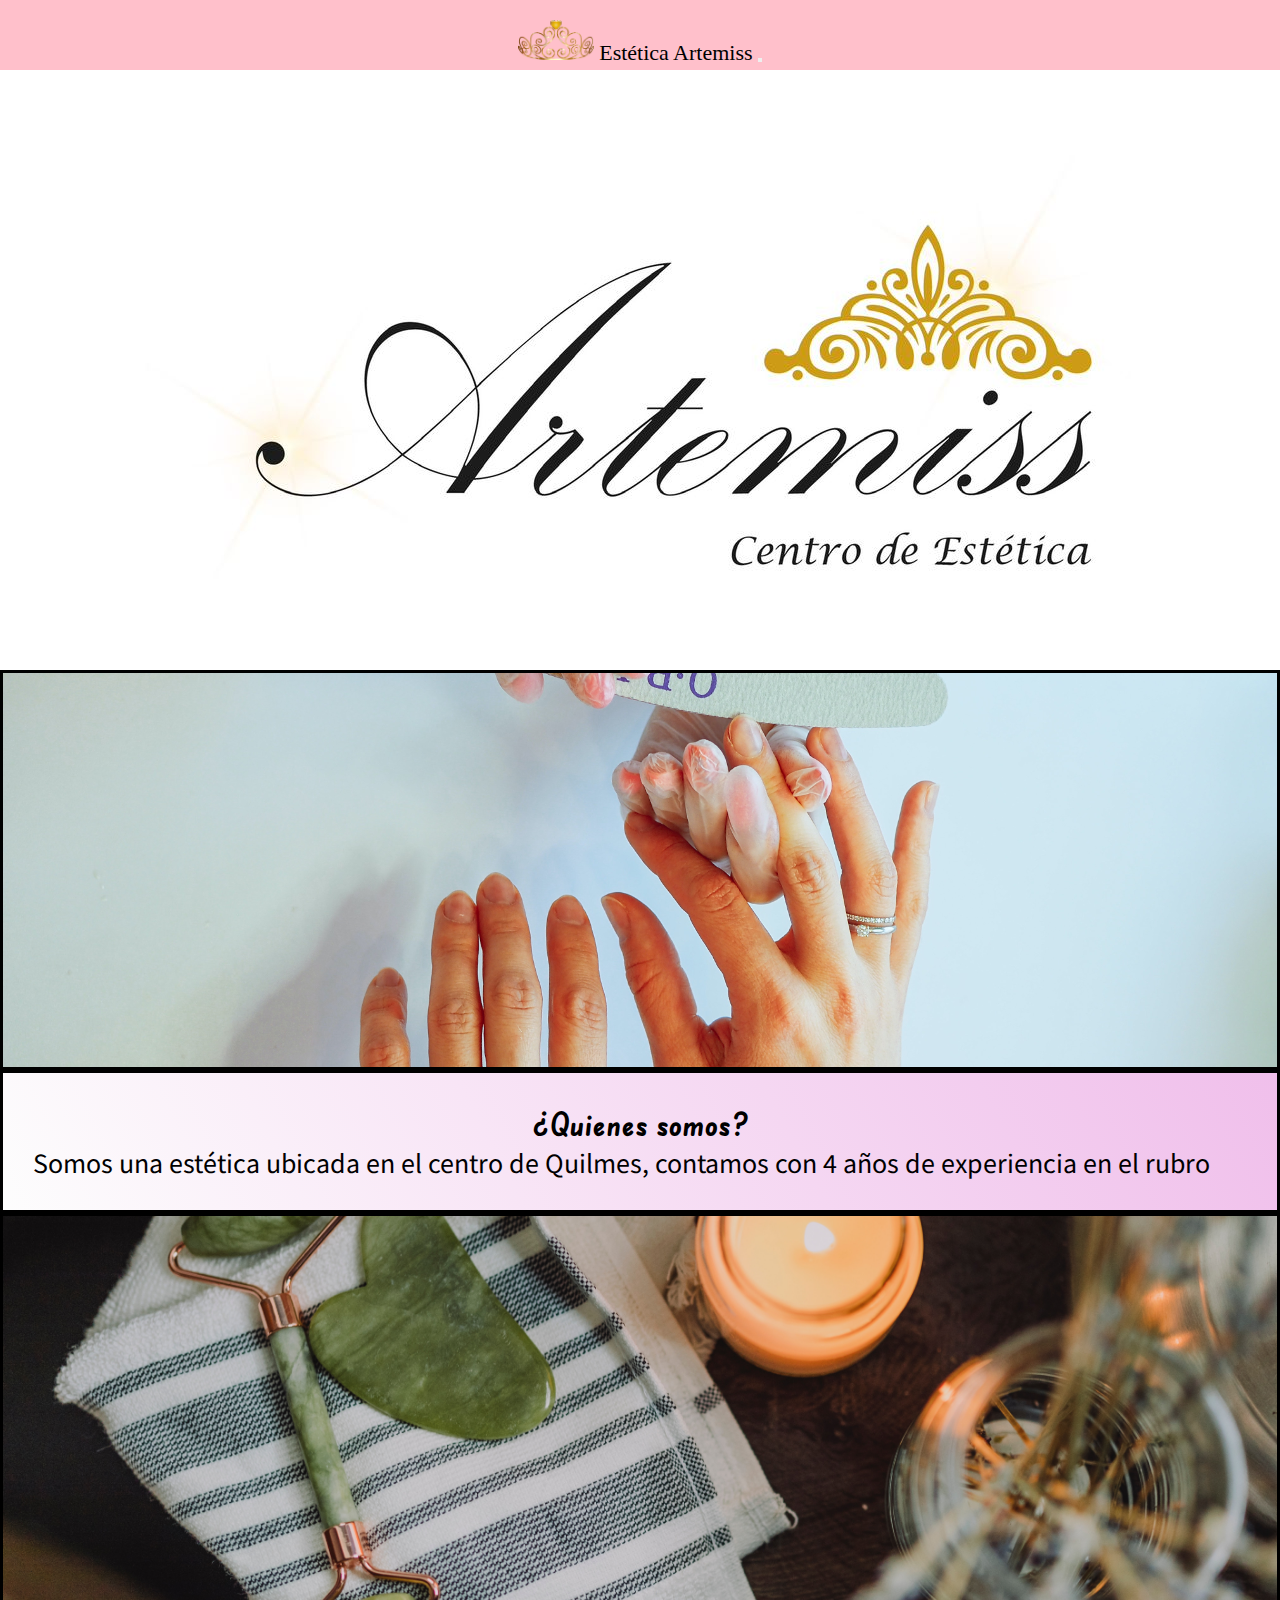
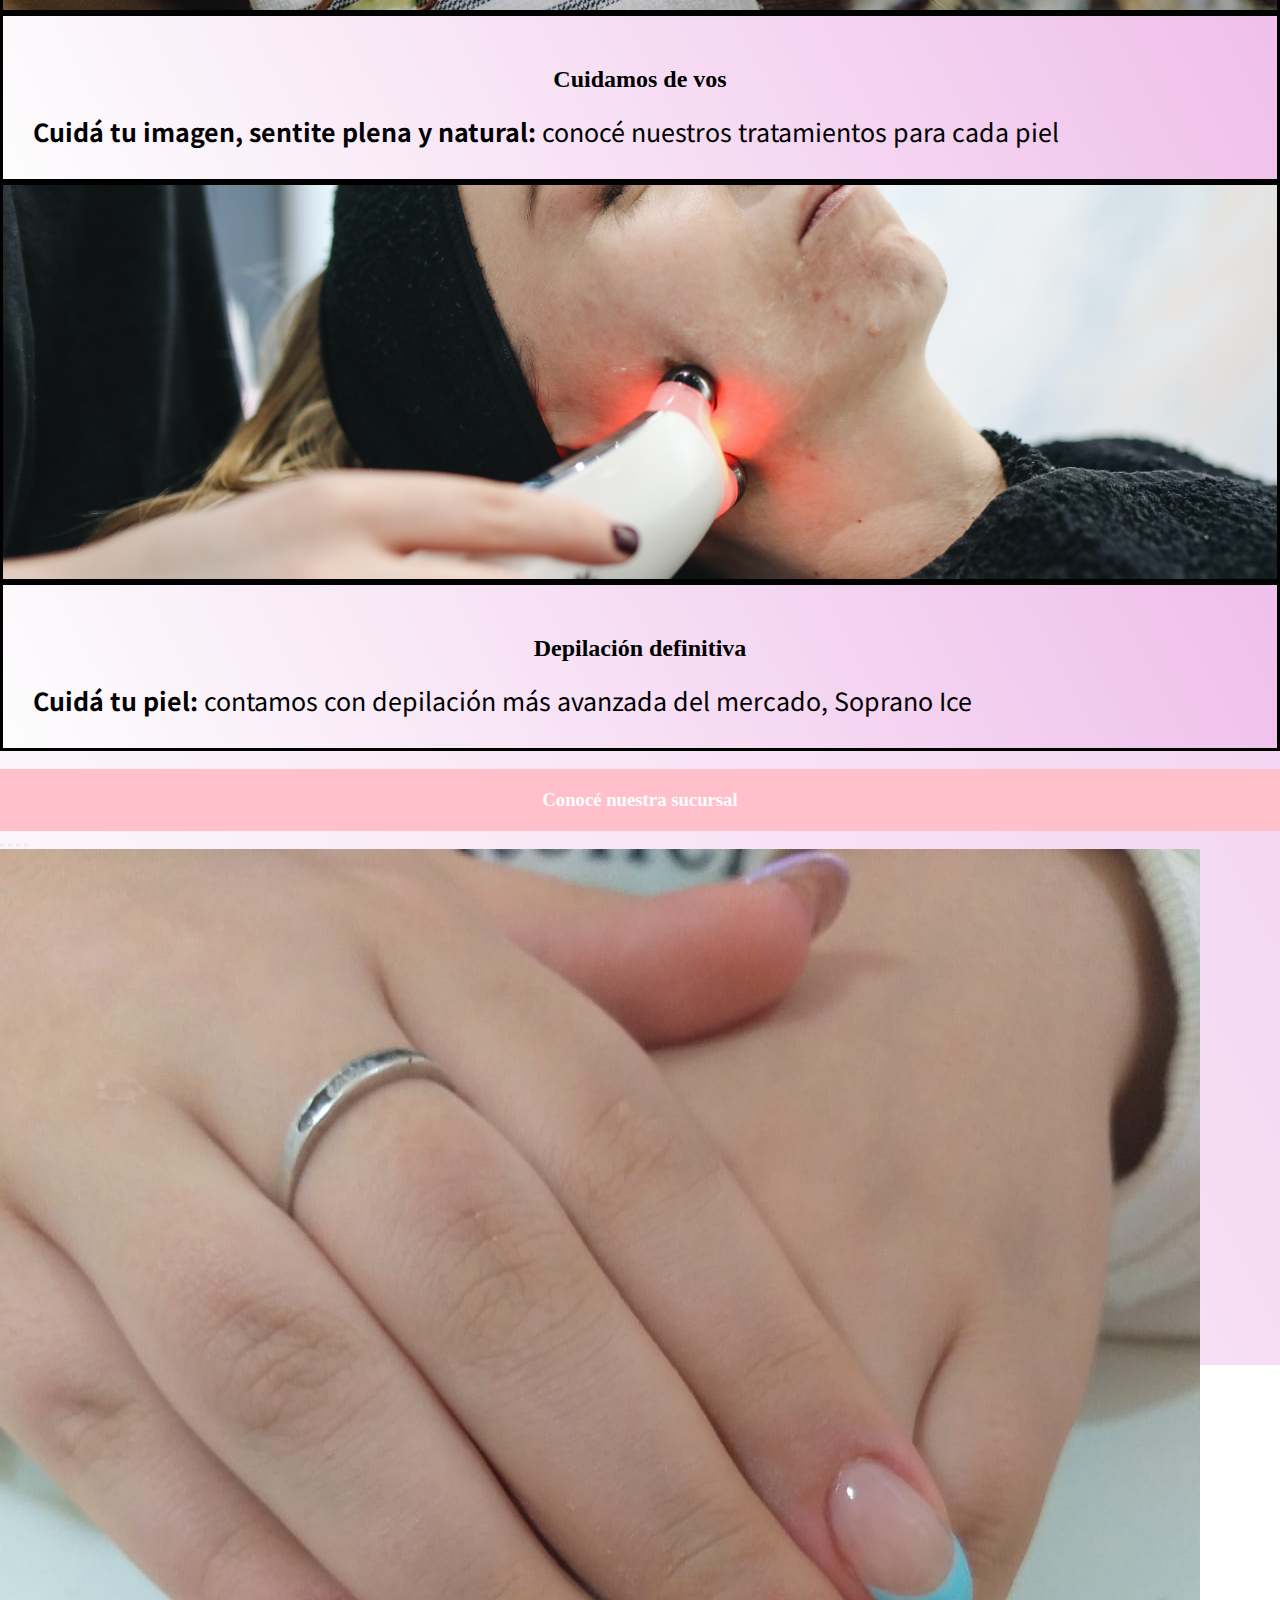
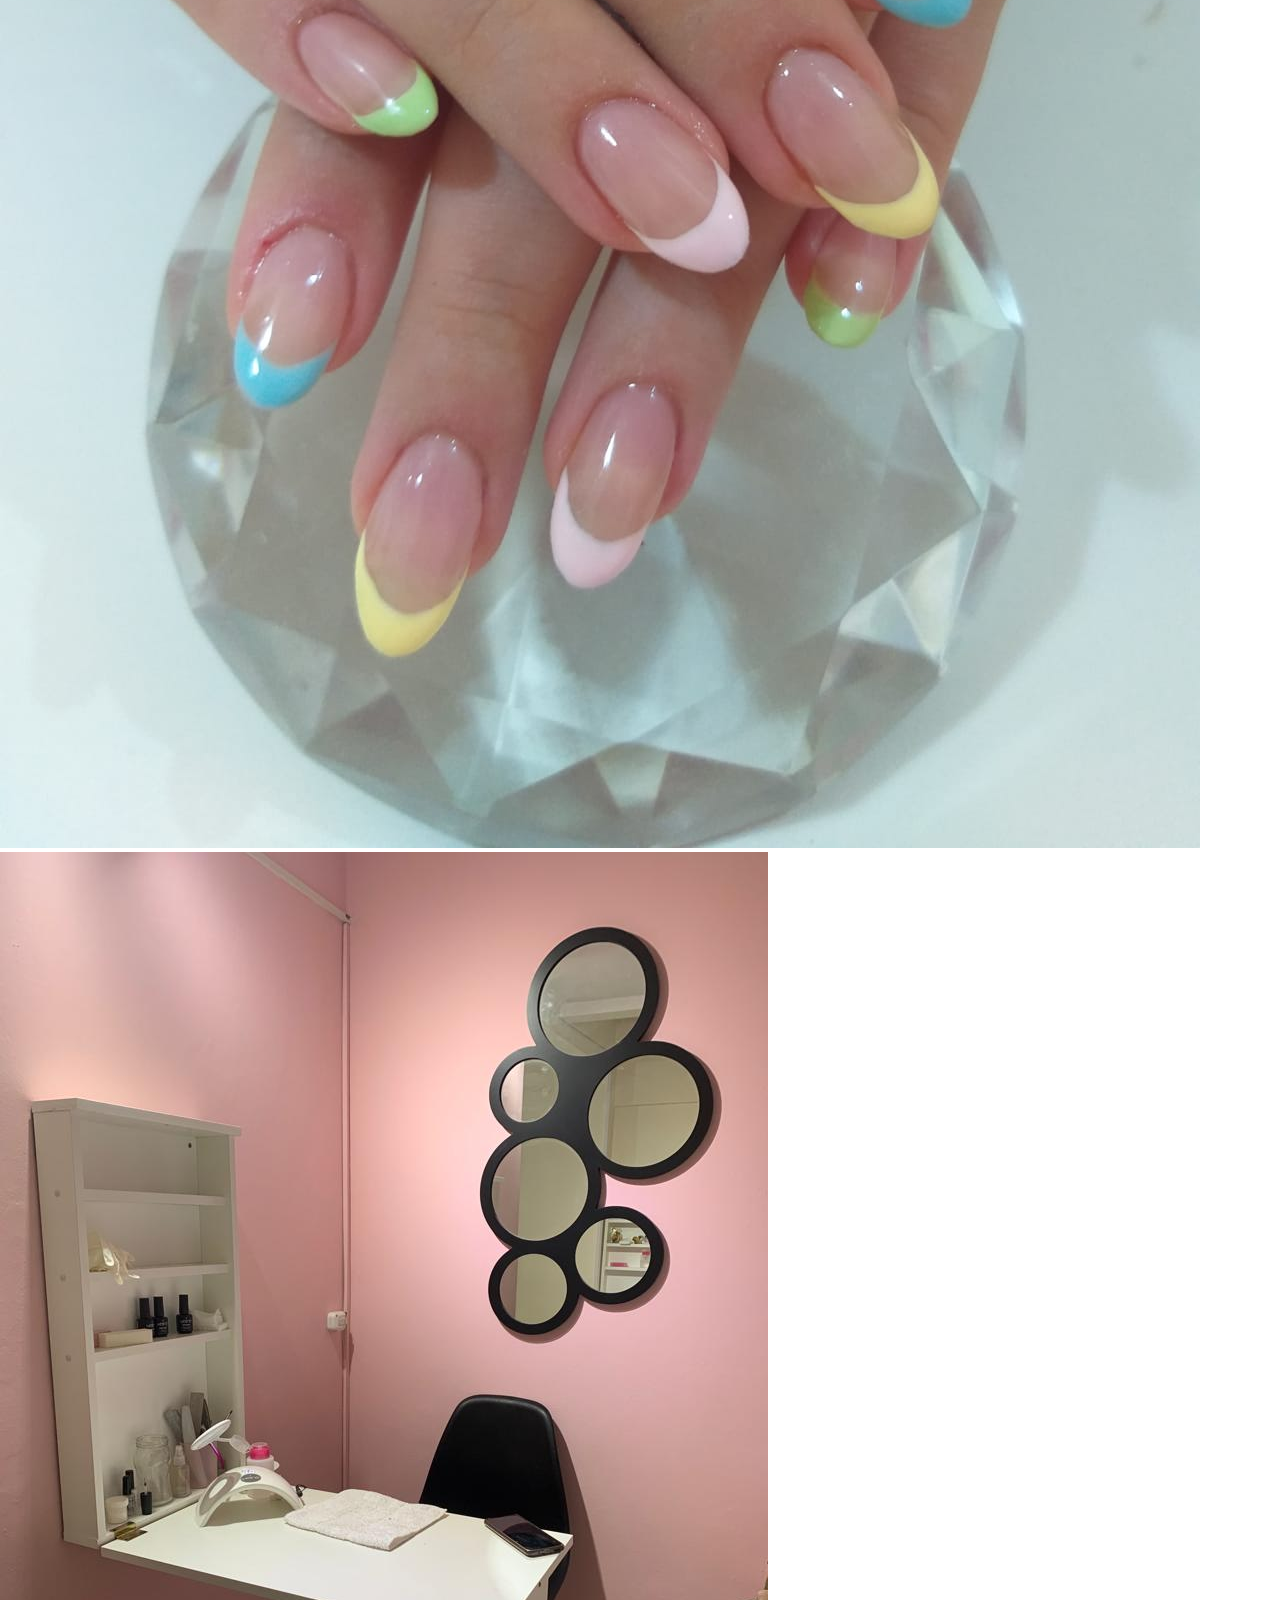
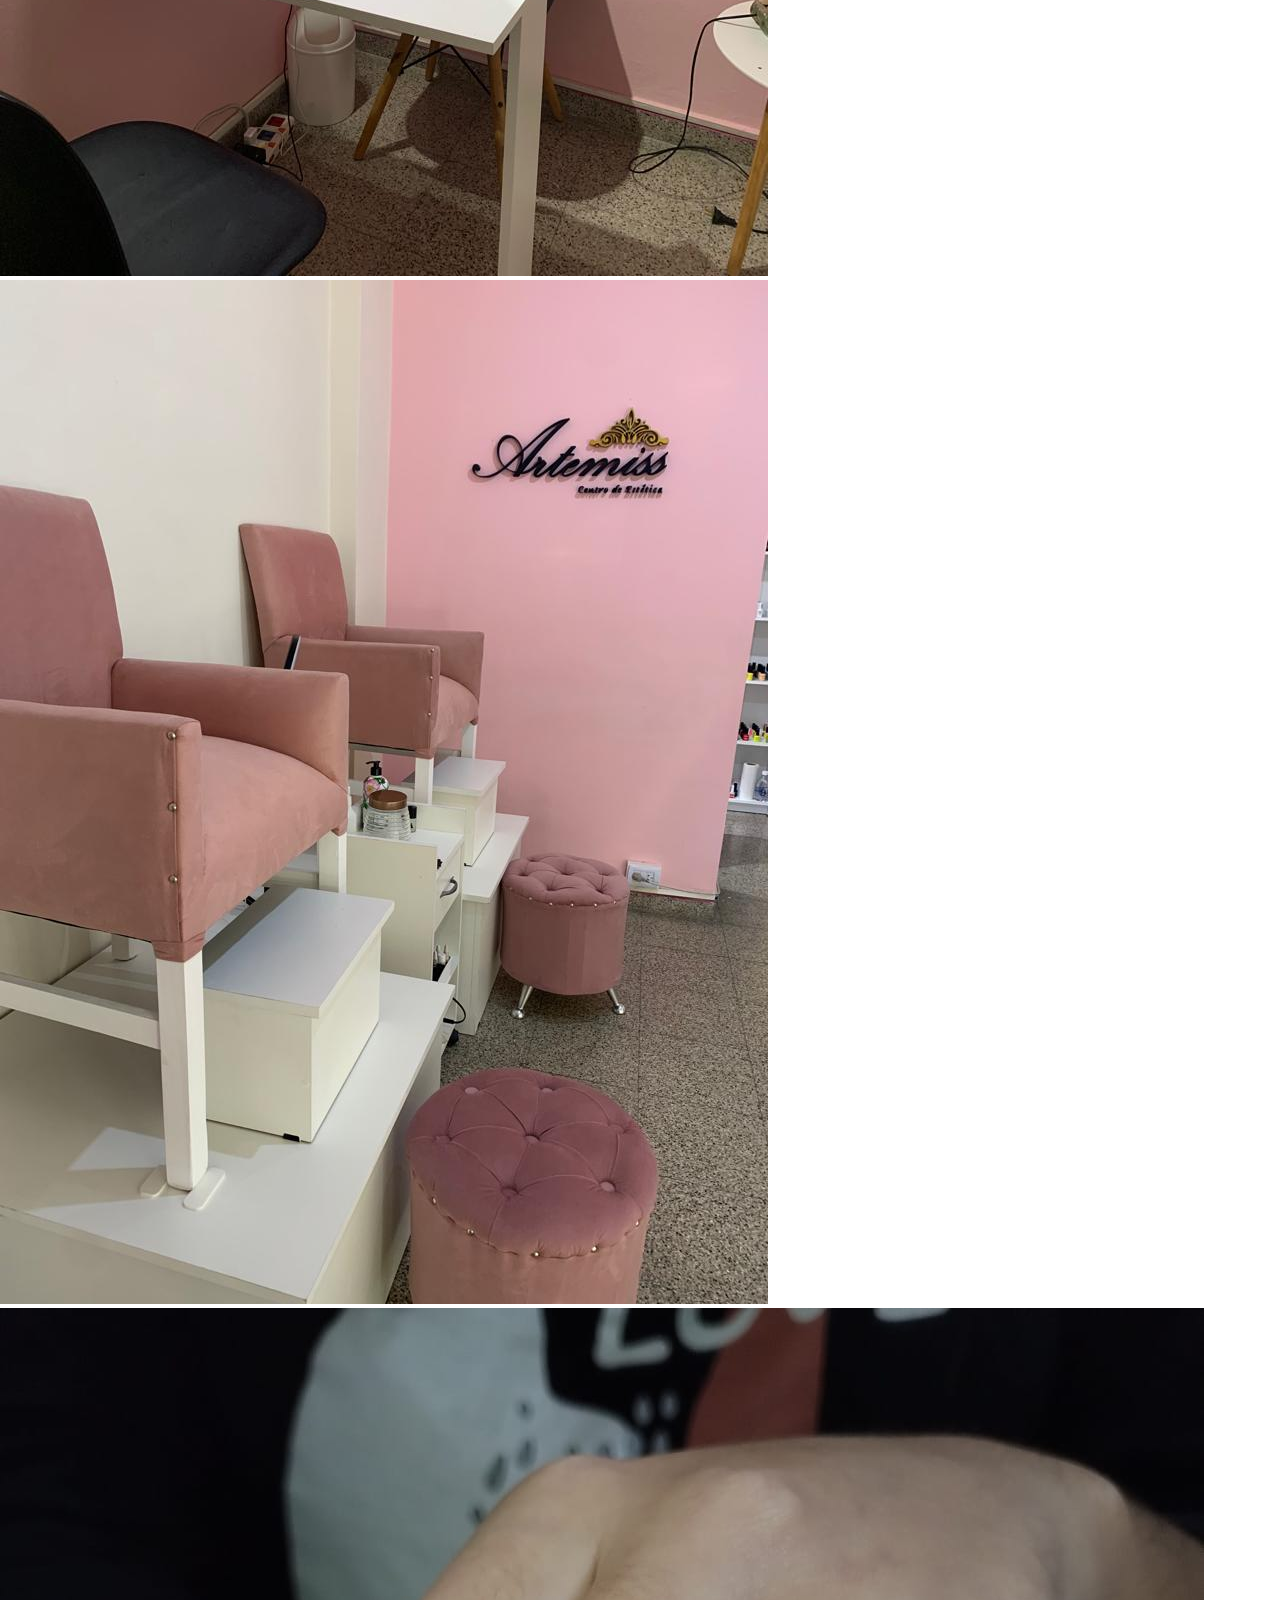
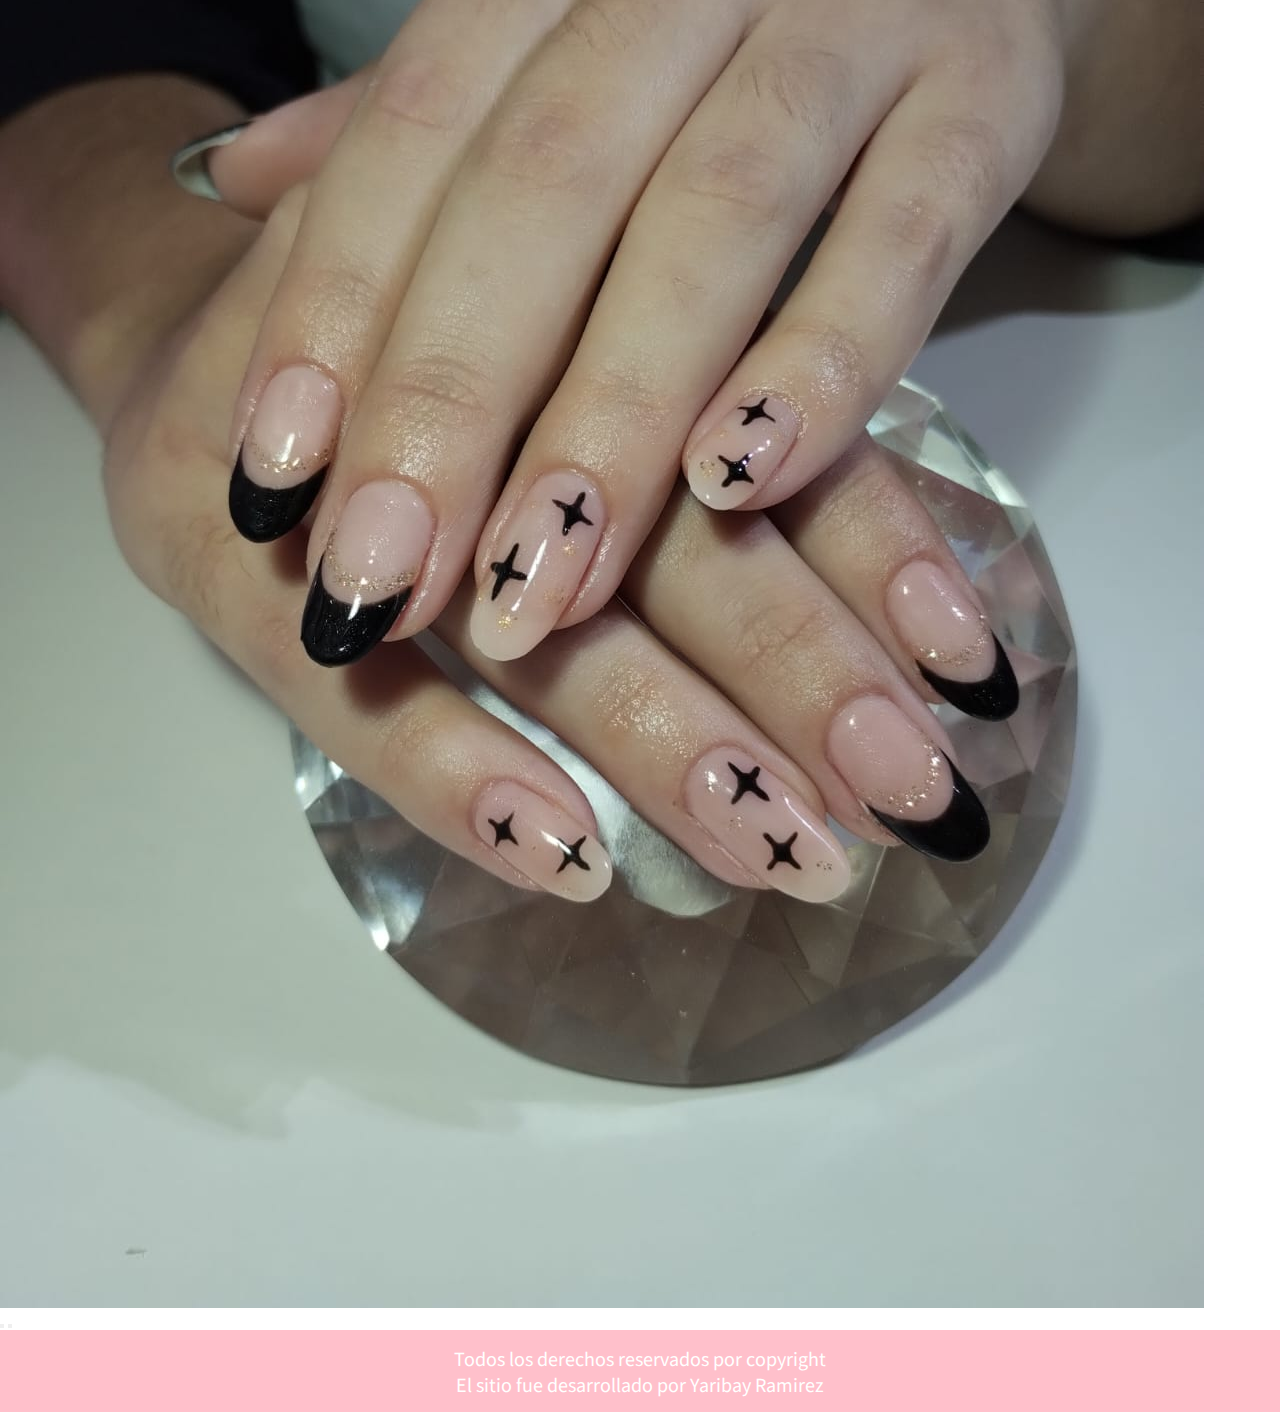
<file: index.html>
<!DOCTYPE html>
<html lang="es">
<head>
    <meta charset="UTF-8">
    <meta name="viewport" content="width=device-width, initial-scale=1.0">
    <meta name="description" content="Estetica ubicada en el centro de quilmes, donde puedes encontrar servicio de manicure, pedicure, esmalte semipermantente, uñas esculpidas, limpieza facial, punta de diamante, depilasión laser">
    <title>Artemiss</title>
    <link rel="shortcut icon" href="../multimedia/estrella.png" type="image/x-icon">
    <!-- fontawesome inicia-->
    <link rel="stylesheet" href="https://cdnjs.cloudflare.com/ajax/libs/font-awesome/6.4.2/css/all.min.css" integrity="sha512-z3gLpd7yknf1YoNbCzqRKc4qyor8gaKU1qmn+CShxbuBusANI9QpRohGBreCFkKxLhei6S9CQXFEbbKuqLg0DA==" crossorigin="anonymous" referrerpolicy="no-referrer" />
    <!--fontawesome fin-->
    <!--Bs inicia-->
    <link href="https://cdn.jsdelivr.net/npm/bootstrap@5.1.3/dist/css/bootstrap.min.css" rel="stylesheet" integrity="sha384-1BmE4kWBq78iYhFldvKuhfTAU6auU8tT94WrHftjDbrCEXSU1oBoqyl2QvZ6jIW3" crossorigin="anonymous">
    <!--Bs fin-->
    <link rel="stylesheet" href="./css/estilo.css">
</head>
<body>
    <!--Navbar Inicia-->
  <nav class="navbar navbar-expand-sm navbar-dark fixed-top">
    <div class="container-fluid">
      <a class="navbar-brand" href="#"><img src="/multimedia/tiara.png" alt="tiara">
        <span>Estética Artemiss</span></a>
        <button class="navbar-toggler" type="button" data-bs-toggle="collapse" data-bs-target="#collapsibleNavbar">
          <i class="fa-solid fa-chart-bar fa-fade" style="color: #f7f7f8;"></i>
        </button>
        <div class="collapse navbar-collapse" id="collapsibleNavbar">
          <ul class="navbar-nav">
            <li class="nav-item">
              <a class="nav-link" href="/index.html">Home</a>
            </li>
            <li class="nav-item">
              <a class="nav-link" href="../pages/servicios.html">Nuestros Servicios</a>
            </li>
            <li class="nav-item">
              <a class="nav-link" href="../pages/turnos.html">Turnos</a>
            </li>  
            <li class="nav-item dropdown">
              <a class="nav-link dropdown-toggle" href="#" role="button" data-bs-toggle="dropdown">Ver mas</a>
              <ul class="dropdown-menu">
                <li><a class="dropdown-item" href="../pages/equipo.html">Nuestro Equipo</a></li>
                <li><a class="dropdown-item" href="../pages/contacto.html">Contacto</a></li>
              </ul>
            </li>
          </ul>
        </div>
      </div>
    </nav>
    <!--Navbar Fin-->
    <!--Jumbotron inicia-->
    <div class="container mt-3">
      <div class="mt-4 p-5 text-dark rounded jumbotron">  
      </div>
    </div>
    <!--Jumbotron fin-->
    <main class="index">
<!--Nosotros inicia-->
<div class="container-fluid">
  <div class="row">
    <div class="left col-sm-6"></div>
    <div class="right col-sm-6">
      <h1 class="quienes">¿Quienes somos?</h1>
      <p class="pmedia"> Somos una estética ubicada en el centro de Quilmes, contamos con 4 años de experiencia en el rubro</p>
    </div>
  </div>
</div>
<div class="container-fluid">
  <div class="row">
    <div class="left1 col-sm-6"></div>
    <div class="right col-sm-6">
      <h2 class="quienes">Cuidamos de vos</h2>
      <p> <strong>Cuidá tu imagen, sentite plena y natural:</strong> conocé nuestros tratamientos para cada piel</p>
    </div>
  </div>
</div>
<div class="container-fluid">
  <div class="row">
    <div class="left2 col-sm-6"></div>
    <div class="right col-sm-6">
      <h2 class="quienes">Depilación definitiva</h2>
      <p><strong>Cuidá tu piel:</strong> contamos con depilación más avanzada del mercado, Soprano Ice</p>
    </div>
  </div>
</div>
<!--Nosotros fin-->
<br>
<h3>Conocé nuestra sucursal</h3>
<!--Carrousel inicia-->
<div class="row justify-content-center">
  <div class="sec">
    <!-- Carousel -->
    <div id="demo" class="carousel slide" data-bs-ride="carousel">
      <!-- Indicators/dots -->
          <div class="carousel-indicators">
            <button type="button" data-bs-target="#demo" data-bs-slide-to="0" class="active"></button>
            <button type="button" data-bs-target="#demo" data-bs-slide-to="1"></button>
            <button type="button" data-bs-target="#demo" data-bs-slide-to="2"></button>
            <button type="button" data-bs-target="#demo" data-bs-slide-to="3"></button>
          </div>
    <!-- The slideshow/carousel -->
          <div class="carousel-inner">
            <div class="carousel-item active">
              <img src="./multimedia/nails1.jpeg" alt="nails-colores" class="d-block w-100">
            </div>
            <div class="carousel-item">
              <img src="./multimedia/mesaespejo.jpeg" alt="mesa-espejo" class="d-block w-100">
            </div>
            <div class="carousel-item">
              <img src="./multimedia/sillascostado.jpeg" alt="sillas-costado" class="d-block w-100">
            </div>
            <div class="carousel-item">
              <img src="./multimedia/nails3.jpeg" alt="nails-estrellas" class="d-block w-100">
            </div>
          </div>
    <!-- Left and right controls/icons -->
            <button class="carousel-control-prev" type="button" data-bs-target="#demo" data-bs-slide="prev">
              <span class="carousel-control-prev-icon"></span>
            </button>
            <button class="carousel-control-next" type="button" data-bs-target="#demo" data-bs-slide="next">
              <span class="carousel-control-next-icon"></span>
            </button>
          </div>
        </div>
      </div>
      <!--Carrousel fin-->
      <a href="" class="whatsapp">
        <i class="fa-brands fa-whatsapp fa-beat-fade" style="color: #28c87d;"></i>
      </a>
      <div class="redes">
        <a target=_blank href="https://www.instagram.com/esteticaartemiss_/" > <i class="fa-brands fa-instagram fa-beat-fade" style="color: purple;"></i></a>
      </div>
      <footer>
    <p>Todos los derechos reservados por copyright</p>
    <p>El sitio fue desarrollado por Yaribay Ramirez</p>
  </footer>
    <!--Bs inicia--> 
  <script src="https://cdn.jsdelivr.net/npm/@popperjs/core@2.10.2/dist/umd/popper.min.js" integrity="sha384-7+zCNj/IqJ95wo16oMtfsKbZ9ccEh31eOz1HGyDuCQ6wgnyJNSYdrPa03rtR1zdB" crossorigin="anonymous"></script>
  <script src="https://cdn.jsdelivr.net/npm/bootstrap@5.1.3/dist/js/bootstrap.min.js" integrity="sha384-QJHtvGhmr9XOIpI6YVutG+2QOK9T+ZnN4kzFN1RtK3zEFEIsxhlmWl5/YESvpZ13" crossorigin="anonymous"></script>
    <!--Bs fin-->
  </main>
</body>
</html>
</file>
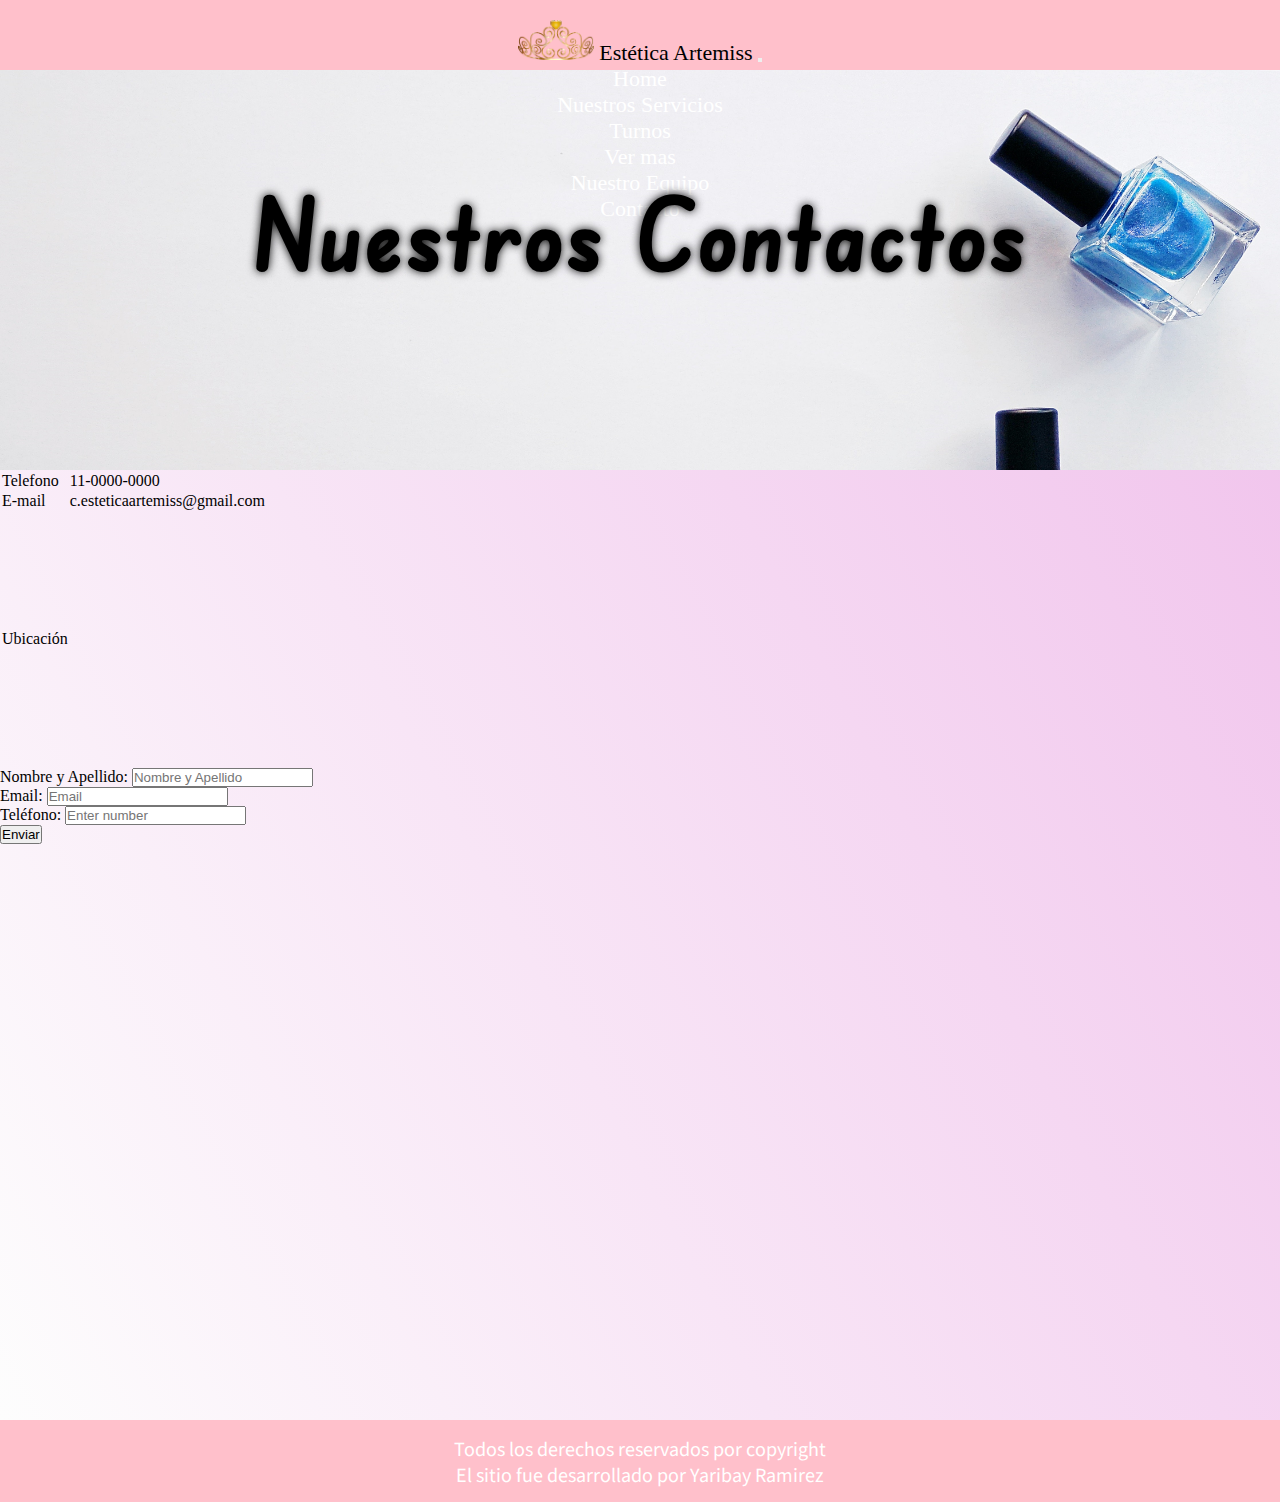
<file: pages/contacto.html>
<!DOCTYPE html>
<html lang="en">
<head>
    <meta charset="UTF-8">
    <meta name="viewport" content="width=device-width, initial-scale=1.0">
    <meta name="description" content="Para mas información no dudes en contactarnos en nuestros distintos medios de comuncinación">
    <title>Contacto</title>
    <link rel="shortcut icon" href="../multimedia/estrella.png" type="image/x-icon">
    <!-- fontawesome inicia-->
        <link rel="stylesheet" href="https://cdnjs.cloudflare.com/ajax/libs/font-awesome/6.4.2/css/all.min.css" integrity="sha512-z3gLpd7yknf1YoNbCzqRKc4qyor8gaKU1qmn+CShxbuBusANI9QpRohGBreCFkKxLhei6S9CQXFEbbKuqLg0DA==" crossorigin="anonymous" referrerpolicy="no-referrer" />
    <!--fontawesome fin-->
    <!--Bs inicia-->
      <link href="https://cdn.jsdelivr.net/npm/bootstrap@5.1.3/dist/css/bootstrap.min.css" rel="stylesheet" integrity="sha384-1BmE4kWBq78iYhFldvKuhfTAU6auU8tT94WrHftjDbrCEXSU1oBoqyl2QvZ6jIW3" crossorigin="anonymous">
    <!--Bs fin-->
    <link rel="stylesheet" href="../css/estilo.css">
</head>
<body>
    <!--Navbar Inicia-->
  <nav class="navbar navbar-expand-sm navbar-dark fixed-top">
    <div class="container-fluid">
      <a class="navbar-brand" href="#"><img src="/multimedia/tiara.png" alt="tiara">
        <span>Estética Artemiss</span></a>
        <button class="navbar-toggler" type="button" data-bs-toggle="collapse" data-bs-target="#collapsibleNavbar">
          <i class="fa-solid fa-chart-bar fa-fade" style="color: #f7f7f8;"></i>
        </button>
        <div class="collapse navbar-collapse" id="collapsibleNavbar">
          <ul class="navbar-nav">
            <li class="nav-item">
              <a class="nav-link" href="/index.html">Home</a>
            </li>
            <li class="nav-item">
              <a class="nav-link" href="../pages/servicios.html">Nuestros Servicios</a>
            </li>
            <li class="nav-item">
              <a class="nav-link" href="../pages/turnos.html">Turnos</a>
            </li>  
            <li class="nav-item dropdown">
              <a class="nav-link dropdown-toggle" href="#" role="button" data-bs-toggle="dropdown">Ver mas</a>
              <ul class="dropdown-menu">
                <li><a class="dropdown-item" href="../pages/equipo.html">Nuestro Equipo</a></li>
                <li><a class="dropdown-item" href="../pages/contacto.html">Contacto</a></li>
              </ul>
            </li>
          </ul>
        </div>
      </div>
    </nav>
    <!--Navbar Fin-->
    <main>
    <!--Jumbotron inicia-->
        <div class="container mt-3">
          <div class="mt-4 p-5 text-dark rounded jumbotron2">
            <h1 class="contacto">Nuestros Contactos</h1>   
          </div>
        </div>
    <!--Jumbotron fin-->
    <!--Tabla Inicia-->
  <div class="container mt-3">      
    <table class="table table-hover">
      <tbody>
        <tr>
          <td>Telefono</td>
          <td>11-0000-0000</td>
        </tr>
        <tr>
            <td>E-mail</td>
            <td>c.esteticaartemiss@gmail.com</td>
        </tr>
        <tr>
            <td>Ubicación</td>
            <td>  <iframe src="https://www.google.com/maps/embed?pb=!1m18!1m12!1m3!1d289.8640265862574!2d-58.25615669004373!3d-34.719375090060275!2m3!1f0!2f0!3f0!3m2!1i1024!2i768!4f13.1!3m3!1m2!1s0x95a32fed53979e3d%3A0x810cecc8e88ab4d8!2sArtemiss%20Centro%20de%20Estetica%20-%20U%C3%B1as%20y%20Depilacion!5e0!3m2!1ses-419!2sar!4v1690316062398!5m2!1ses-419!2sar" width="250" height="250" style="border:0;" allowfullscreen="" loading="lazy" referrerpolicy="no-referrer-when-downgrade"></iframe></td>
        </tr>
        </tbody>
      </table>
    </div>
    <!--Tabla fin-->
      <form action="/action_page.php">
          <div class="mb-3 mt-3">
          <label for="nombre y apellido" class="form-label">Nombre y Apellido:</label>
          <input type="nombre" class="form-control" id="nombre" placeholder="Nombre y Apellido" name="nombre">
          </div>
          <div class="mb-3">
          <label for="email" class="form-label">Email:</label>
          <input type="email" class="form-control" id="email" placeholder="Email" name="email">
          </div>
          <div class="mb-3">
          <label for="telefono" class="form-label">Teléfono:</label>
          <input type="telefono" class="form-control" id="telefono" placeholder="Enter number" name="telefono">
          </div>
          <button type="submit" class="btn btn-primary">Enviar</button>
      </form>

      <a href="" class="whatsapp">
        <i class="fa-brands fa-whatsapp fa-beat-fade" style="color: #28c87d;"></i>
        </a>
        <div class="redes">
      <a target=_blank href="https://www.instagram.com/esteticaartemiss_/" > <i class="fa-brands fa-instagram fa-beat-fade" style="color: purple;"></i></a>
        </div>
    </main>
      <footer>
        <p>Todos los derechos reservados por copyright</p>
        <p>El sitio fue desarrollado por Yaribay Ramirez</p>
        </footer>
        <!--Bs inicia-->
        <script src="https://cdn.jsdelivr.net/npm/@popperjs/core@2.10.2/dist/umd/popper.min.js" integrity="sha384-7+zCNj/IqJ95wo16oMtfsKbZ9ccEh31eOz1HGyDuCQ6wgnyJNSYdrPa03rtR1zdB" crossorigin="anonymous"></script>
        <script src="https://cdn.jsdelivr.net/npm/bootstrap@5.1.3/dist/js/bootstrap.min.js" integrity="sha384-QJHtvGhmr9XOIpI6YVutG+2QOK9T+ZnN4kzFN1RtK3zEFEIsxhlmWl5/YESvpZ13" crossorigin="anonymous"></script>
        <!--Bs fin-->
</body>
</html>
</file>
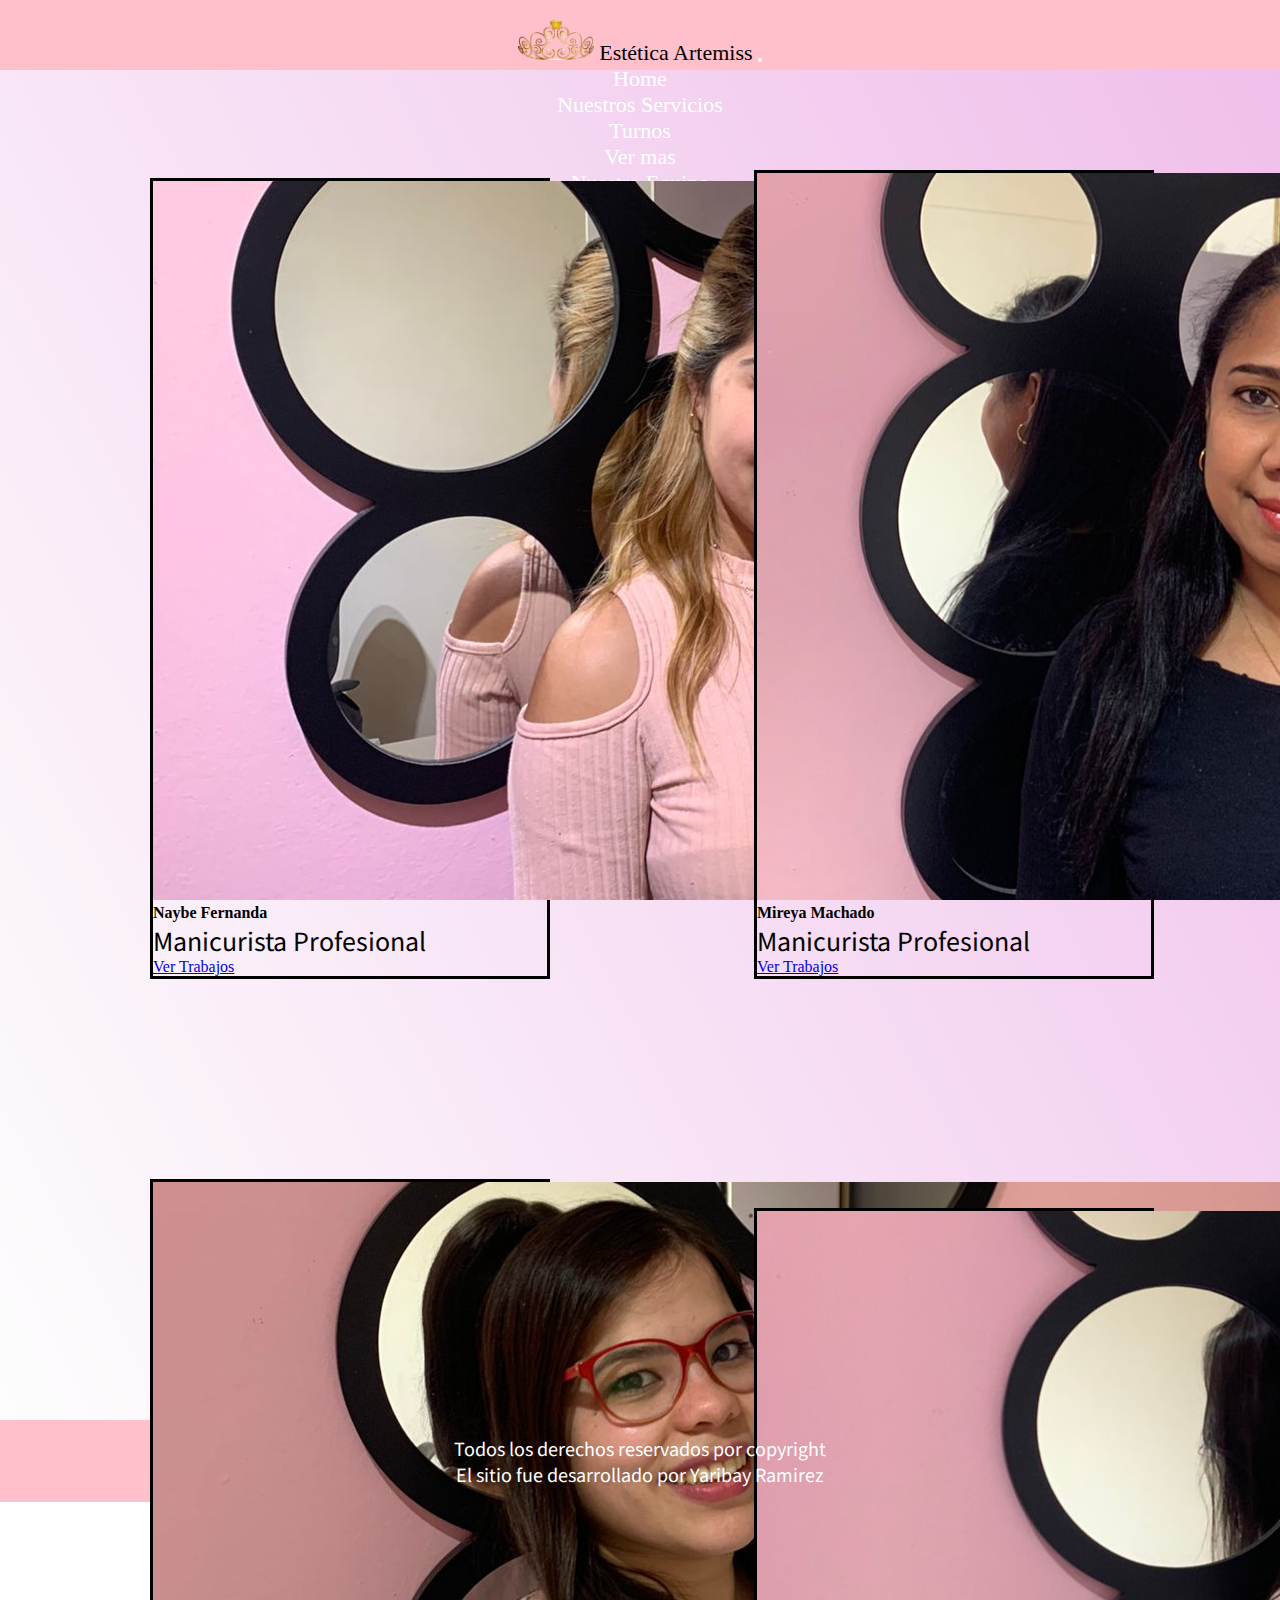
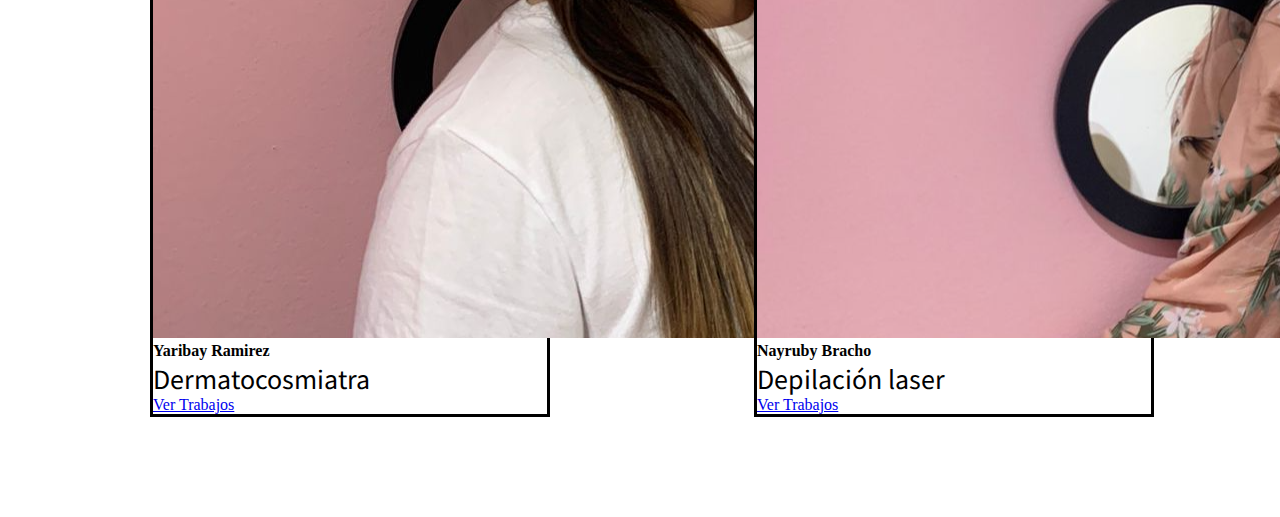
<file: pages/equipo.html>
<!DOCTYPE html>
<html lang="en">
<head>
    <meta charset="UTF-8">
    <meta name="viewport" content="width=device-width, initial-scale=1.0">
    <meta name="description" content="Conoce a nuestro equipo profesional capacitado para atenderte, contamos con Manicurista profesional, Dermatocosmiatra, Depiladora de laser profesional">
    <title>Nuestro Equipo</title>
    <link rel="shortcut icon" href="../multimedia/estrella.png" type="image/x-icon">
    <!-- fontawesome inicia-->
        <link rel="stylesheet" href="https://cdnjs.cloudflare.com/ajax/libs/font-awesome/6.4.2/css/all.min.css" integrity="sha512-z3gLpd7yknf1YoNbCzqRKc4qyor8gaKU1qmn+CShxbuBusANI9QpRohGBreCFkKxLhei6S9CQXFEbbKuqLg0DA==" crossorigin="anonymous" referrerpolicy="no-referrer" />
    <!--fontawesome fin-->
    <!--Bs inicia-->
        <link href="https://cdn.jsdelivr.net/npm/bootstrap@5.1.3/dist/css/bootstrap.min.css" rel="stylesheet" integrity="sha384-1BmE4kWBq78iYhFldvKuhfTAU6auU8tT94WrHftjDbrCEXSU1oBoqyl2QvZ6jIW3" crossorigin="anonymous">
    <!--Bs fin-->
    <link rel="stylesheet" href="../css/estilo.css">
</head>
<body>
    <!--Navbar Inicia-->
  <nav class="navbar navbar-expand-sm navbar-dark fixed-top">
    <div class="container-fluid">
      <a class="navbar-brand" href="#"><img src="/multimedia/tiara.png" alt="tiara">
        <span>Estética Artemiss</span></a>
        <button class="navbar-toggler" type="button" data-bs-toggle="collapse" data-bs-target="#collapsibleNavbar">
          <i class="fa-solid fa-chart-bar fa-fade" style="color: #f7f7f8;"></i>
        </button>
        <div class="collapse navbar-collapse" id="collapsibleNavbar">
          <ul class="navbar-nav">
            <li class="nav-item">
              <a class="nav-link" href="/index.html">Home</a>
            </li>
            <li class="nav-item">
              <a class="nav-link" href="../pages/servicios.html">Nuestros Servicios</a>
            </li>
            <li class="nav-item">
              <a class="nav-link" href="../pages/turnos.html">Turnos</a>
            </li>  
            <li class="nav-item dropdown">
              <a class="nav-link dropdown-toggle" href="#" role="button" data-bs-toggle="dropdown">Ver mas</a>
              <ul class="dropdown-menu">
                <li><a class="dropdown-item" href="../pages/equipo.html">Nuestro Equipo</a></li>
                <li><a class="dropdown-item" href="../pages/contacto.html">Contacto</a></li>
              </ul>
            </li>
          </ul>
        </div>
      </div>
    </nav>
    <!--Navbar Fin-->
    <main class="main1">
      <div class="card" style="width:400px">
        <img class="card-img-top" src="../multimedia/Naybe.png" alt="Card image">
        <div class="card-body">
          <h4 class="card-title">Naybe Fernanda</h4>
          <p class="card-text">Manicurista Profesional</p>
          <a target=_blank href="https://www.instagram.com/p/Cvah7zLPg41/" class="btn btn-primary">Ver Trabajos</a>
        </div>
      </div>
      <div class="card" style="width:400px">
        <img class="card-img-top" src="../multimedia/Mireya.png" alt="Card image">
        <div class="card-body">
          <h4 class="card-title">Mireya Machado</h4>
          <p class="card-text">Manicurista Profesional</p>
          <a target=_blank href="https://www.instagram.com/p/CwspeJhRBvY/" class="btn btn-primary">Ver Trabajos</a>
        </div>
      </div>
      <div class="card" style="width:400px">
        <img class="card-img-top" src="../multimedia/Yaribay.png" alt="Card image">
        <div class="card-body">
          <h4 class="card-title">Yaribay Ramirez</h4>
          <p class="card-text">Dermatocosmiatra</p>
          <a target=_blank href="https://www.instagram.com/p/CauSTDOOLrk/" class="btn btn-primary">Ver Trabajos</a>
        </div>
      </div>
      <div class="card" style="width:400px">
        <img class="card-img-top" src="../multimedia/Nayruby.png" alt="Card image">
        <div class="card-body">
          <h4 class="card-title">Nayruby Bracho</h4>
          <p class="card-text">Depilación laser</p>
          <a target=_blank href="https://www.instagram.com/p/Cv-jaWPPAvU/" class="btn btn-primary">Ver Trabajos</a>
        </div>
      </div>
      <a href="" class="whatsapp">
        <i class="fa-brands fa-whatsapp fa-beat-fade" style="color: #28c87d;"></i>
      </a>
      <div class="redes">
        <a target=_blank href="https://www.instagram.com/esteticaartemiss_/" > <i class="fa-brands fa-instagram fa-beat-fade" style="color: purple;"></i></a>
      </div>
    </main>
    <footer>
        <p>Todos los derechos reservados por copyright</p>
        <p>El sitio fue desarrollado por Yaribay Ramirez</p>
    </footer>
    <!--Bs inicia-->
<script src="https://cdn.jsdelivr.net/npm/@popperjs/core@2.10.2/dist/umd/popper.min.js" integrity="sha384-7+zCNj/IqJ95wo16oMtfsKbZ9ccEh31eOz1HGyDuCQ6wgnyJNSYdrPa03rtR1zdB" crossorigin="anonymous"></script>
<script src="https://cdn.jsdelivr.net/npm/bootstrap@5.1.3/dist/js/bootstrap.min.js" integrity="sha384-QJHtvGhmr9XOIpI6YVutG+2QOK9T+ZnN4kzFN1RtK3zEFEIsxhlmWl5/YESvpZ13" crossorigin="anonymous"></script>
    <!--Bs fin-->
</body>
</html>
</file>
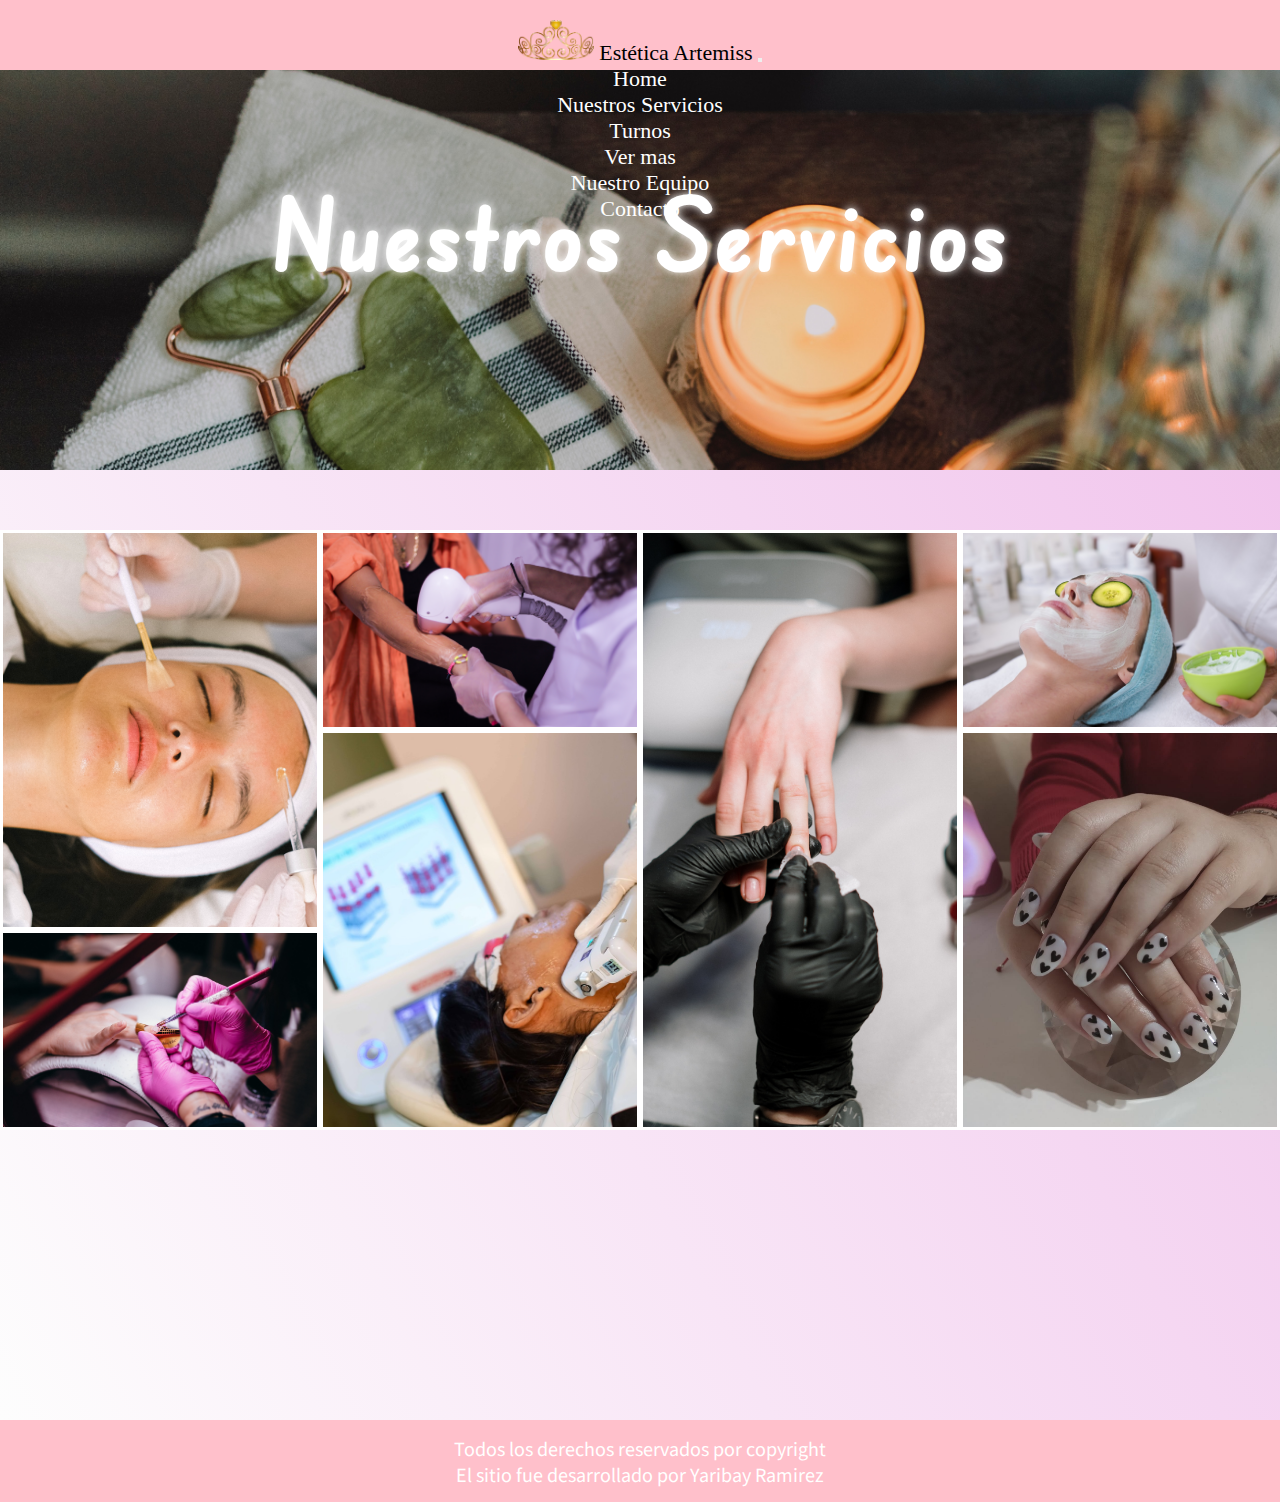
<file: pages/servicios.html>
<!DOCTYPE html>
<html lang="en">
<head>
    <meta charset="UTF-8">
    <meta name="viewport" content="width=device-width, initial-scale=1.0">
    <meta name="description" content="Conoce los diferentes servicios que podemos ofrecerte en nuestra estética">
    <title>Nuestros Servicios</title>
    <link rel="shortcut icon" href="../multimedia/estrella.png" type="image/x-icon">
    <!-- fontawesome inicia-->
        <link rel="stylesheet" href="https://cdnjs.cloudflare.com/ajax/libs/font-awesome/6.4.2/css/all.min.css" integrity="sha512-z3gLpd7yknf1YoNbCzqRKc4qyor8gaKU1qmn+CShxbuBusANI9QpRohGBreCFkKxLhei6S9CQXFEbbKuqLg0DA==" crossorigin="anonymous" referrerpolicy="no-referrer" />
    <!--fontawesome fin-->
    <!--Bs inicia-->
        <link href="https://cdn.jsdelivr.net/npm/bootstrap@5.1.3/dist/css/bootstrap.min.css" rel="stylesheet" integrity="sha384-1BmE4kWBq78iYhFldvKuhfTAU6auU8tT94WrHftjDbrCEXSU1oBoqyl2QvZ6jIW3" crossorigin="anonymous">
    <!--Bs fin-->
    <link rel="stylesheet" href="../css/estilo.css">
</head>
<body>
    <!--Navbar Inicia-->
  <nav class="navbar navbar-expand-sm navbar-dark fixed-top">
    <div class="container-fluid">
      <a class="navbar-brand" href="#"><img src="/multimedia/tiara.png" alt="tiara">
        <span>Estética Artemiss</span></a>
        <button class="navbar-toggler" type="button" data-bs-toggle="collapse" data-bs-target="#collapsibleNavbar">
          <i class="fa-solid fa-chart-bar fa-fade" style="color: #f7f7f8;"></i>
        </button>
        <div class="collapse navbar-collapse" id="collapsibleNavbar">
          <ul class="navbar-nav">
            <li class="nav-item">
              <a class="nav-link" href="/index.html">Home</a>
            </li>
            <li class="nav-item">
              <a class="nav-link" href="../pages/servicios.html">Nuestros Servicios</a>
            </li>
            <li class="nav-item">
              <a class="nav-link" href="../pages/turnos.html">Turnos</a>
            </li>  
            <li class="nav-item dropdown">
              <a class="nav-link dropdown-toggle" href="#" role="button" data-bs-toggle="dropdown">Ver mas</a>
              <ul class="dropdown-menu">
                <li><a class="dropdown-item" href="../pages/equipo.html">Nuestro Equipo</a></li>
                <li><a class="dropdown-item" href="../pages/contacto.html">Contacto</a></li>
              </ul>
            </li>
          </ul>
        </div>
      </div>
    </nav>
    <!--Navbar Fin-->
<main>
  <!--Jumbotron inicia-->
  <div class="container mt-3">
    <div class="mt-4 p-5 text-dark rounded jumbotron4">
      <h1 class="serviciosjbt">Nuestros Servicios</h1>   
    </div>
  </div>
  <!--Jumbotron fin-->
  <div class="galeria">
  <div class="item item1"></div>
  <div class="item item2"></div>
  <div class="item item3"></div>
  <div class="item item4"></div>
  <div class="item item5"></div>
  <div class="item item6"></div>
  <div class="item item7"></div>
  <div class="item item8"></div>
</div>
<a href="" class="whatsapp">
  <i class="fa-brands fa-whatsapp fa-beat-fade" style="color: #28c87d;"></i>
</a>
  <div class="redes">
    <a target=_blank href="https://www.instagram.com/esteticaartemiss_/" > <i class="fa-brands fa-instagram fa-beat-fade" style="color: purple;"></i></a>
  </div>
</main>
  <footer>
    <p>Todos los derechos reservados por copyright</p>
    <p>El sitio fue desarrollado por Yaribay Ramirez</p>
  </footer>
  <!--Bs inicia-->
  <script src="https://cdn.jsdelivr.net/npm/@popperjs/core@2.10.2/dist/umd/popper.min.js" integrity="sha384-7+zCNj/IqJ95wo16oMtfsKbZ9ccEh31eOz1HGyDuCQ6wgnyJNSYdrPa03rtR1zdB" crossorigin="anonymous"></script>
<script src="https://cdn.jsdelivr.net/npm/bootstrap@5.1.3/dist/js/bootstrap.min.js" integrity="sha384-QJHtvGhmr9XOIpI6YVutG+2QOK9T+ZnN4kzFN1RtK3zEFEIsxhlmWl5/YESvpZ13" crossorigin="anonymous"></script>
<!--Bs fin-->
</body>
</html>
</file>
<file: css/estilo.css>
@import url("https://fonts.googleapis.com/css2?family=Edu+SA+Beginner:wght@500;700&family=Noto+Sans+TC:wght@100&family=Rubik:wght@300&display=swap");
/*font-family: 'Edu SA Beginner', cursive;
font-family: 'Noto Sans TC', sans-serif;
font-family: 'Rubik', sans-serif;*/
* {
  margin: 0;
  padding: 0;
  box-sizing: border-box;
}

span {
  color: black;
}

.navbar {
  background-color: pink;
  height: 70px;
  font-size: 22px;
  padding: 20px;
  text-align: center;
  font-family: "Rubik" sans-serif;
}
.navbar img {
  height: 40px;
}
.navbar ul {
  list-style: none;
}
.navbar a {
  text-decoration: none;
  color: white;
}
.navbar a:hover {
  color: black !important;
}

.dropdown-menu {
  background-color: pink;
  border: black;
}

.jumbotron {
  height: 600px;
  width: 100%;
  background-image: url(../multimedia/Logo.jpeg);
  background-size: cover;
  background-position: right;
}

.jumbotron2 {
  text-align: center;
  height: 400px;
  font-size: 20px;
  width: 100%;
  background-image: url(../multimedia/nailspolish.jpg);
  background-size: cover;
}

.jumbotron3 {
  text-align: center;
  height: 400px;
  font-size: 20px;
  width: 100%;
  background-image: url(../multimedia/nailspolishpink.jpg);
  background-size: cover;
}

.jumbotron4 {
  text-align: center;
  height: 400px;
  font-size: 20px;
  width: 100%;
  background-image: url(../multimedia/roller\ jade.jpg);
  background-size: cover;
}

.serviciosjbt {
  color: white;
  padding: 100px;
  font-size: 100px;
  text-shadow: 0 0 10px white;
}

.turnos, .contacto {
  color: black;
  padding: 100px;
  font-size: 100px;
  text-shadow: 0 0 10px black;
}

h1 {
  font-family: "Edu SA Beginner", cursive;
  text-align: center;
}

.quienes:hover {
  height: 100px;
  width: 800px;
  transition: 2s;
  transform: scale(1.2);
}

.left {
  border: 3px solid black;
  height: 400px;
  background-image: url(../multimedia/opilima.jpg);
  background-size: cover;
  background-position: center;
}

.left1 {
  border: 3px solid black;
  height: 400px;
  background-image: url(../multimedia/roller\ jade.jpg);
  background-size: cover;
  background-position: center;
}

.left2 {
  border: 3px solid black;
  height: 400px;
  background-image: url(../multimedia/depila.jpg);
  background-size: cover;
  background-position: center;
}

.right, .manicurer {
  padding: 30px;
  border: 3px solid black;
  background-color: #fdfdfd;
  background-image: linear-gradient(62deg, #fdfdfd 0%, #f0bfeb 100%);
  background-position: left;
}

.galeria {
  margin-top: 60px;
  height: 600px;
  background-color: pink;
  display: grid;
  grid-template-columns: repeat(4, 1fr);
  grid-template-rows: repeat(3, 200px);
}

.item {
  border: 3px solid white;
  background-size: cover;
  background-position: center;
}

.item:hover {
  transform: scale(1.2);
}

.item1 {
  grid-column: 1/2;
  grid-row: 1/3;
  background-image: url(../multimedia/cosmeto.jpg);
}

.item2 {
  grid-column: 2/3;
  grid-row: 1/2;
  background-image: url(../multimedia/depi.jpg);
}

.item3 {
  grid-column: 4/5;
  grid-row: 1/2;
  background-image: url(../multimedia/limpieza.jpg);
}

.item4 {
  grid-column: 2/3;
  grid-row: 2/4;
  background-image: url(../multimedia/depilacion.jpg);
}

.item5 {
  grid-column: 3/4;
  grid-row: 1/4;
  background-image: url(../multimedia/manicure.jpg);
}

.item6 {
  grid-column: 4/5;
  grid-row: 2/3;
  background-image: url(../multimedia/opilima.jpg);
}

.item7 {
  grid-column: 1/2;
  grid-row: 3/4;
  background-image: url(../multimedia/nails.jpg);
}

.item8 {
  grid-column: 4/5;
  grid-row: 2/4;
  background-image: url(../multimedia/nails2.jpeg);
}

.card {
  margin-top: 100px;
  margin-left: 150px;
  margin-right: 50px;
  margin-bottom: 100px;
  display: inline-block;
  border: 3px solid black;
}

main {
  background-color: #fdfdfd;
  background-image: linear-gradient(62deg, #fdfdfd 0%, #f0bfeb 100%);
  height: 150vh;
}

.index {
  background-color: #fdfdfd;
  background-image: linear-gradient(62deg, #fdfdfd 0%, #f0bfeb 100%);
  height: 255vh;
}

.manicure {
  margin-top: 50px;
  padding: 110px;
  font-size: 50px;
  text-align: center;
  height: 500px;
  background-image: url(../multimedia/manicurered.png);
  background-position: bottom;
  background-size: cover;
}

.manicure:hover {
  transition: 2s;
  transform: scale(1.2);
}

.faciales:hover {
  transition: 2s;
  transform: scale(1.2);
}

.depilacion:hover {
  transition: 2s;
  transform: scale(1.2);
}

.btn {
  display: block;
}

.faciales {
  margin-top: 50px;
  padding: 100px;
  font-size: 50px;
  text-align: center;
  height: 500px;
  background-image: url(../multimedia/serum.jpg);
  background-position: bottom;
  background-size: cover;
}

.depilacion {
  margin-top: 50px;
  padding: 100px;
  font-size: 50px;
  text-align: center;
  height: 500px;
  background-image: url(../multimedia/depil.png);
  background-position: bottom;
  background-size: cover;
}

h3 {
  text-align: center;
  background-color: pink;
  color: white;
  padding: 20px;
}

.p {
  font-family: Verdana, Geneva, Tahoma, sans-serif;
}

.somos {
  font-size: 30px;
}

h2 {
  text-align: center;
  padding: 20px;
}

p {
  font-family: "Noto Sans TC", sans-serif;
  font-size: 25px;
}

.nuestrosserv {
  text-align: center;
  padding: 20px;
}

.sec {
  width: 50%;
  height: 100%;
  width: 800px;
  background-position: center;
}

.table-servicios, .table-equipo {
  padding: 50px;
  background-image: url(../multimedia/Corona\ fondo.jpeg);
  height: 100vh;
  background-position: center;
  background-repeat: no-repeat;
}

.img-fluid {
  width: 500px;
  height: 300px;
  padding-bottom: 20px;
}

.whatsapp {
  height: 60px;
  width: 60px;
  position: fixed;
  bottom: 70px;
  right: 70px;
  text-decoration: none;
  font-size: 50px;
}

.redes {
  height: 60px;
  width: 60px;
  position: fixed;
  bottom: 70px;
  right: 150px;
  text-decoration: none;
  font-size: 50px;
}

footer {
  background-color: pink;
  color: white;
  text-align: center;
  padding: 15px;
}
footer .redes {
  margin-top: 20px;
}
footer p {
  font-size: 18px;
}
footer a {
  color: white;
}
footer i {
  font-size: 35px;
  letter-spacing: 15px;
}

/* Comienzan las media queries */
@media only screen and (min-width: 0) and (max-width: 576px) {
  .navbar-collapse {
    background-color: pink;
  }
}
@media only screen and (min-width: 480px) {
  .galeria {
    grid-template-columns: repeat(2, 1fr);
    grid-template-rows: repeat(4, 200px);
  }
}
@media only screen and (min-width: 768px) and (max-width: 1024px) {
  .galeria {
    grid-template-columns: repeat(3, 1fr);
  }
  .item1 {
    grid-column: 1/3;
    grid-row: 1/2;
  }
  .item2 {
    grid-column: 3/4;
    grid-row: 1/2;
  }
  .item3 {
    grid-column: 1/2;
    grid-row: 2/3;
  }
  .item4 {
    grid-column: 2/4;
    grid-row: 2/3;
  }
  .item5 {
    grid-column: 1/3;
    grid-row: 3/4;
  }
  .item6 {
    grid-column: 3/4;
    grid-row: 3/4;
  }
  .item7 {
    grid-column: 1/2;
    grid-row: 4/5;
  }
  .item8 {
    grid-column: 2/4;
    grid-row: 4/5;
  }
}
@media only screen and (min-width: 1024px) {
  .galeria {
    grid-template-columns: repeat(4, 1fr);
    grid-template-rows: repeat(2, 200px);
  }
}
@media only screen and (min-width: 0) and (max-width: 1024px) {
  .jumbotron {
    height: 450px;
  }
}
@media only screen and (min-width: 0) and (max-width: 768px) {
  .jumbotron {
    height: 250px;
  }
}
@media only screen and (min-width: 0) and (max-width: 768px) {
  .serviciosjbt {
    font-size: 60px;
    text-align: left;
  }
}
@media only screen and (min-width: 0) and (max-width: 768px) {
  .card {
    margin-left: 10px;
    padding: 10px;
  }
}
@media only screen and (min-width: 0) and (max-width: 768px) {
  .main1 {
    height: 310vh;
  }
}
@media only screen and (min-width: 0) and (max-width: 768px) {
  .index {
    height: 400vh;
  }
}
@media only screen and (min-width: 0) and (max-width: 768px) {
  .contacto {
    font-size: 55px;
  }
}/*# sourceMappingURL=estilo.css.map */
</file>
